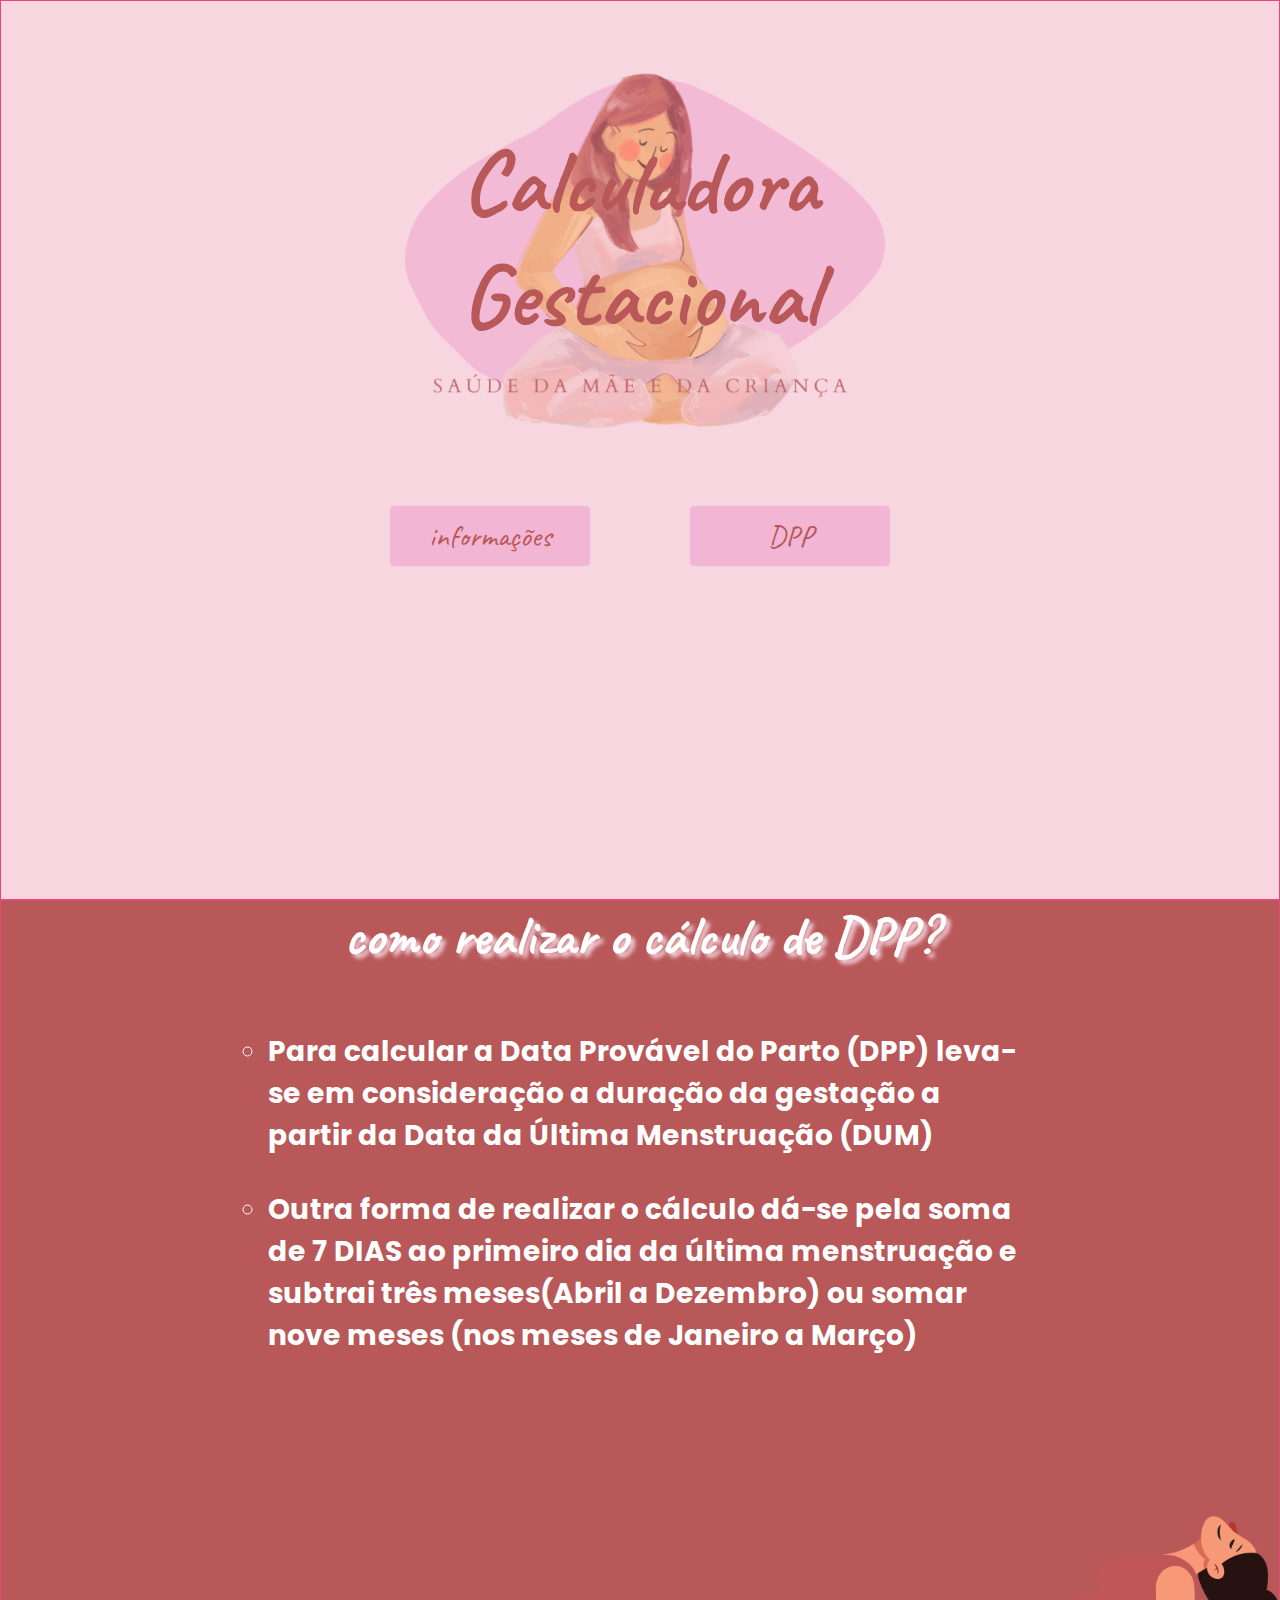
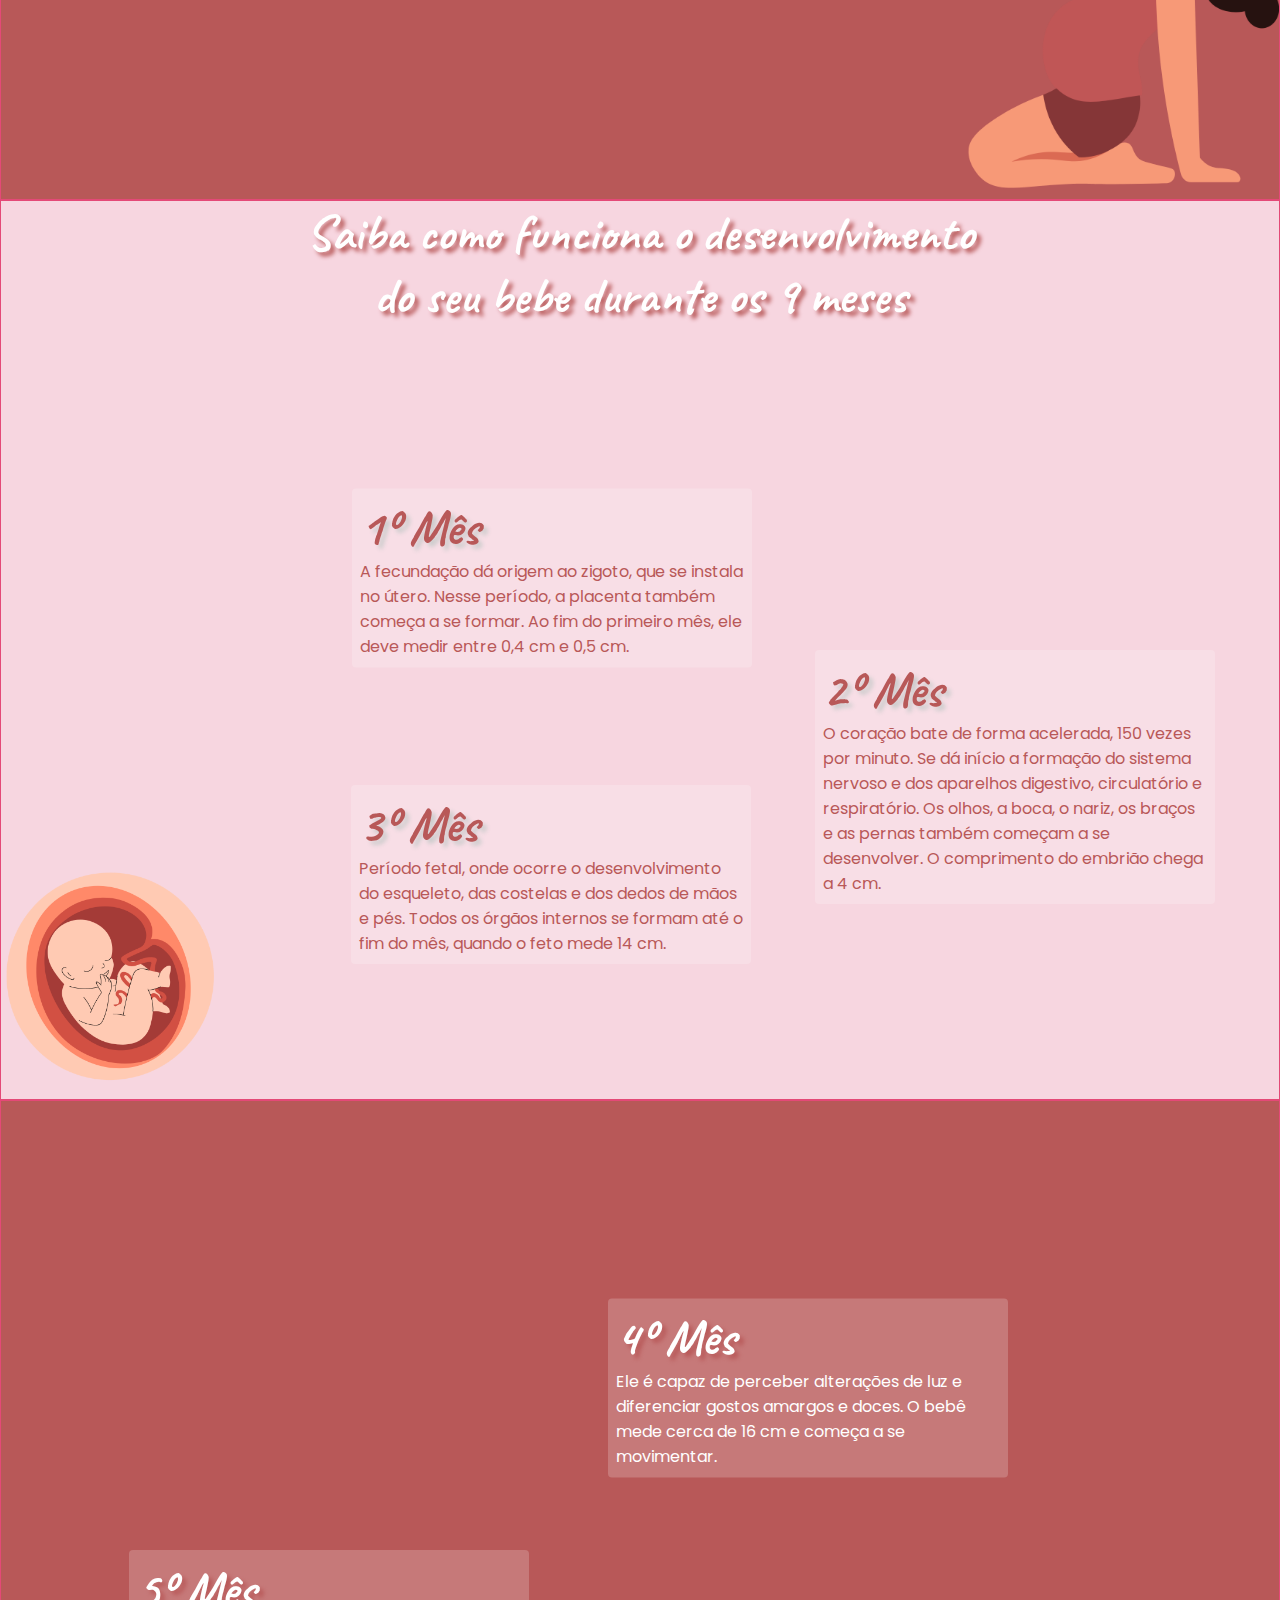
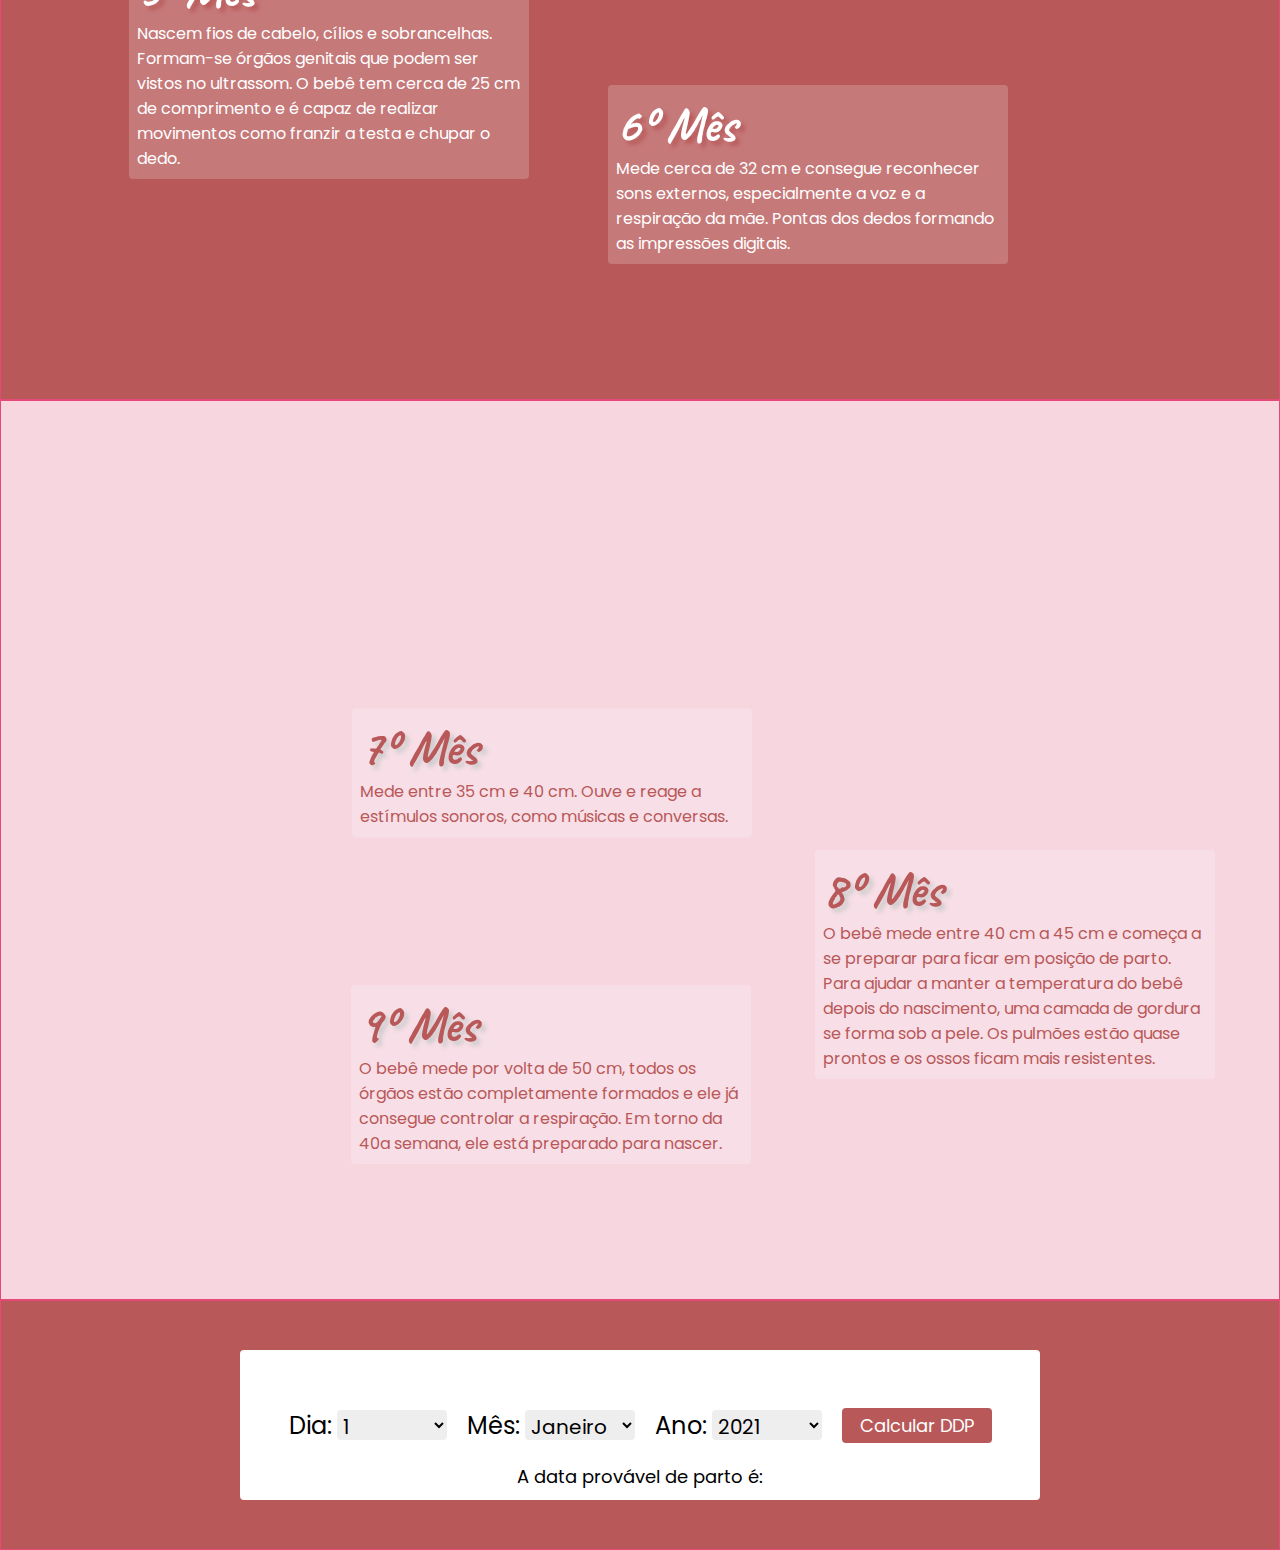
<file: index.html>
<!DOCTYPE html>
<html lang="en">
<head>
    <meta charset="UTF-8">
    <meta http-equiv="X-UA-Compatible" content="IE=edge">
    <meta name="viewport" content="width=device-width, initial-scale=1.0">
    <title>Idade gestacional</title>
    <link rel="stylesheet" href="style.css">
</head>
<body>
    <section class="principal">
        <div class="containerImg">
            <img src="img/gestante_mobile.png" alt="principal">
            <h2>calculadora gestacional</h2>
        </div>
        <div class="containerButtons">
            <a href="#secondary">informações</a>
            <a href="#dpp">DPP</a>
        </div>
    </section>
    <section id="secondary" class="secondary">
        <h1>como realizar o cálculo de DPP?</h1>
            <div class="content">
                    <ul>
                    <li><p>Para calcular a Data Provável do Parto (DPP) leva-se em consideração a duração da gestação a partir da Data da Última Menstruação (DUM)</p></li>
                    <li><p>Outra forma de realizar o cálculo dá-se pela soma de 7 DIAS ao primeiro dia da última menstruação e subtrai três meses(Abril a Dezembro) ou somar nove meses (nos meses de Janeiro a Março)</p></li>
                    </ul>
            </div>
        <div class="rightGestant">
            <img src="img/gestante.png" alt="">
        </div>
    </section>
    <section class="dev_bebe">
        <h1>Saiba como funciona o desenvolvimento do seu bebe durante os 9 meses</h1>
        <div class="containerBebe">
            <img src="img/bebe.png" alt="">
        </div>
        <div class="areamonth1">
            <h1>1º Mês</h1>
            <p>A fecundação dá origem ao zigoto, que se instala no útero. Nesse período, a placenta também começa a se formar. Ao fim do primeiro mês, ele deve medir entre 0,4 cm e 0,5 cm.
            </p>
        </div>
        <div class="areamonth2">
            <h1>2º Mês</h1>
            <p>O coração bate de forma acelerada, 150 vezes por minuto. Se dá início a formação do sistema nervoso e dos aparelhos digestivo, circulatório e respiratório. Os olhos, a boca, o nariz, os braços e as pernas também começam a se desenvolver. O comprimento do embrião chega a 4 cm.
            </p>
        </div>
        <div class="areamonth3">
            <h1>3º Mês</h1>
            <p>Período fetal, onde ocorre o desenvolvimento do esqueleto, das costelas e dos dedos de mãos e pés. Todos os órgãos internos se formam até o fim do mês, quando o feto mede 14 cm.

            </p>
        </div>
    </section>
    <section class="dev_bebe secondary">
        <div class="areamonth4">
            <h1>4º Mês</h1>
            <p>Ele é capaz de perceber alterações de luz e diferenciar gostos amargos e doces. O bebê mede cerca de 16 cm e começa a se movimentar.
            </p>
        </div>
        <div class="areamonth5">
            <h1>5º Mês</h1>
            <p>Nascem fios de cabelo, cílios e sobrancelhas. Formam-se órgãos genitais que podem ser vistos no ultrassom. O bebê tem cerca de 25 cm de comprimento e é capaz de realizar movimentos como franzir a testa e chupar o dedo.
            </p>
        </div>
        <div class="areamonth6">
            <h1>6º Mês</h1>
            <p> Mede cerca de 32 cm e consegue reconhecer sons externos, especialmente a voz e a respiração da mãe. Pontas dos dedos formando as impressões digitais.

            </p>
        </div>
    </section>
    <section class="dev_bebe terciary">
        <div class="areamonth7">
            <h1>7º Mês</h1>
            <p>Mede entre 35 cm e 40 cm. Ouve e reage a estímulos sonoros, como músicas e conversas.

            </p>
        </div>
        <div class="areamonth8">
            <h1>8º Mês</h1>
            <p>O bebê mede entre 40 cm a 45 cm e começa a se preparar para ficar em posição de parto. Para ajudar a manter a temperatura do bebê depois do nascimento, uma camada de gordura se forma sob a pele. Os pulmões estão quase prontos e os ossos ficam mais resistentes.
            </p>
        </div>
        <div class="areamonth9">
            <h1>9º Mês</h1>
            <p>O bebê mede  por volta de 50 cm, todos os órgãos estão completamente formados e ele já consegue controlar a respiração. Em torno da 40a semana, ele está preparado para nascer.
            </p>
        </div>
    </section>
    <section class="dpp" id="dpp">
        <form>
          <label>Dia:</label>
          <select id="dia">
          </select>
          
          <label>Mês:</label>
          <select id="mes">
            <option value="1">Janeiro</option>
            <option value="2">Fevereiro</option>
            <option value="3">Março</option>
            <option value="4">Abril</option>
            <option value="5">Maio</option>
            <option value="6">Junho</option>
            <option value="7">Julho</option>
            <option value="8">Agosto</option>
            <option value="9">Setembro</option>
            <option value="10">Outubro</option>
            <option value="11">Novembro</option>
            <option value="12">Dezembro</option>
          </select>
          
          <label>Ano:</label>
          <select id="ano">
            <option value="2021">2021</option>
            <option value="2022">2022</option>
            <!-- Adicione todas as opções de anos aqui -->
            <option value="2023">2023</option>
          </select>
          
          <button type="button" onclick="calcularDDP()">Calcular DDP</button>
          <p>A data provável de parto é: <span id="ddp"></span></p>
        </form>
        <script src="script.js"></script>
    </section>
</html>
</file>
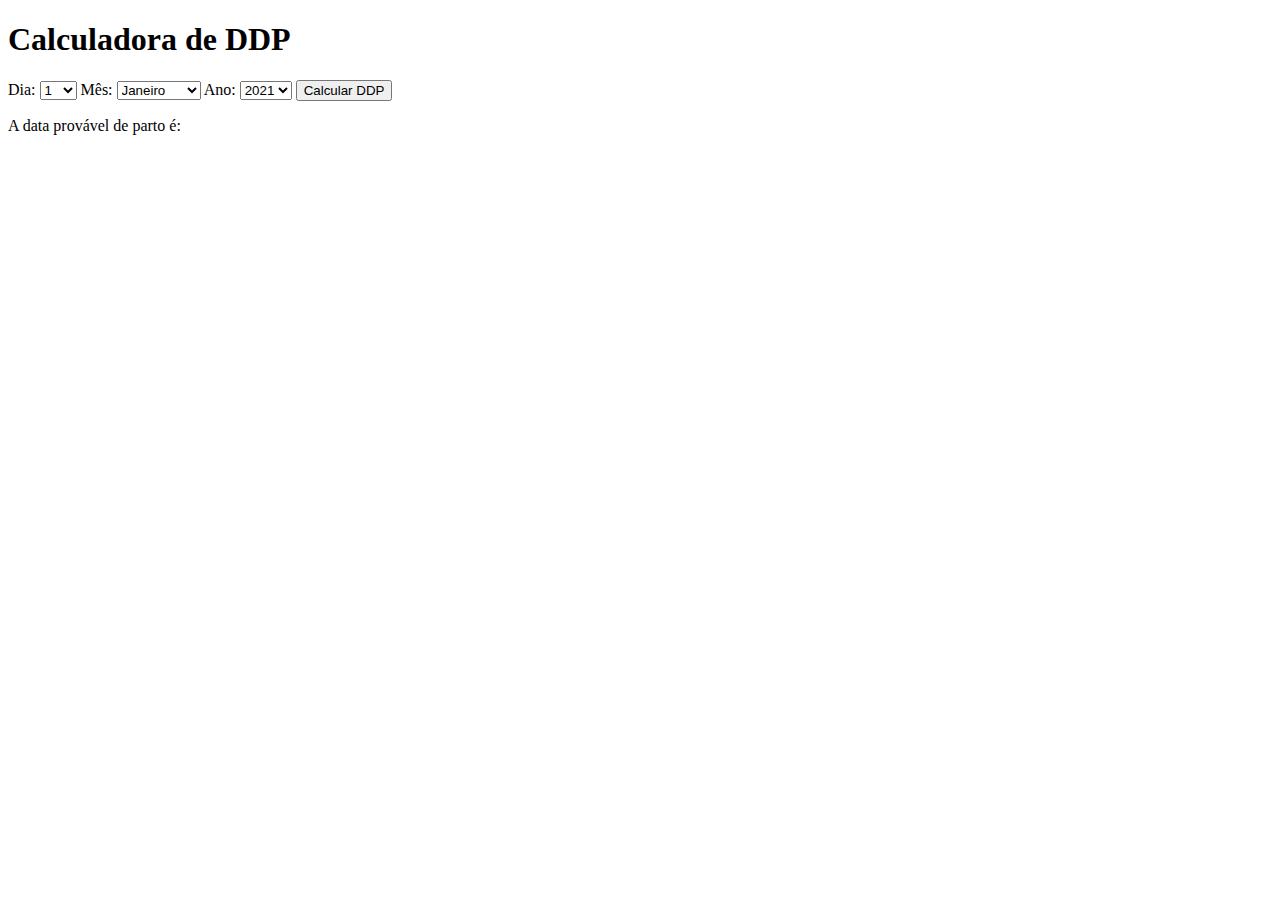
<file: dpp.html>
<!DOCTYPE html>
<html>
  <head>
    <meta charset="UTF-8">
    <title>Calculadora de DDP</title>
  </head>
  <body>
    <h1>Calculadora de DDP</h1>
    <form>
      <label>Dia:</label>
      <select id="dia">
        <option value="1">1</option>
        <option value="2">2</option>
        <!-- Adicione todas as opções de dias aqui -->
        <option value="31">31</option>
      </select>
      
      <label>Mês:</label>
      <select id="mes">
        <option value="1">Janeiro</option>
        <option value="2">Fevereiro</option>
        <!-- Adicione todas as opções de meses aqui -->
        <option value="12">Dezembro</option>
      </select>
      
      <label>Ano:</label>
      <select id="ano">
        <option value="2021">2021</option>
        <option value="2022">2022</option>
        <!-- Adicione todas as opções de anos aqui -->
        <option value="2023">2023</option>
      </select>
      
      <button type="button" onclick="calcularDDP()">Calcular DDP</button>
      <p>A data provável de parto é: <span id="ddp"></span></p>
    </form>
    <script src="script.js"></script>
  </body>
</html>
</file>
<file: style.css>
@import url('https://fonts.googleapis.com/css2?family=Caveat&display=swap');
@import url('https://fonts.googleapis.com/css2?family=Poppins:ital,wght@0,100;0,200;0,300;0,400;0,500;0,600;0,700;0,800;0,900;1,100;1,200;1,300;1,400;1,500;1,600;1,700;1,800;1,900&display=swap');

*{
    margin:0;
    padding: 0;
    box-sizing: border-box;
    font-family: 'Caveat',sans-serif;
}
html{
    scroll-behavior: smooth;
}::-webkit-scrollbar{
    background-color: #F2B5D4;
    width: 10px;
}
::-webkit-scrollbar-thumb{
    background-color: #e44977;
    border-radius: 4px;

}
.dev_bebe.secondary{
    background-color: #B85858;
}

section {
    width: 100%;
    height: 100vh;
    border: 1px solid #e44977;
}
.areamonth1{
    background-color: rgba(255,255,255,.2);
    padding: 8px;
    border-radius: 4px;
    width: 400px;
    max-width: 90%;
    position: absolute;
    top: 40%;
    left: 40%;
    transform: translate(-40%,-40%);
}
.areamonth1 h1{
    color: #B85858 !important;
    font-size: 55px;
    text-align: center;
    text-shadow: 4px 4px 4px #ccc !important;
}
.areamonth2 h1{
    color: #B85858 !important;
    font-size: 55px;
    text-align: center;
    text-shadow: 4px 4px 4px #ccc !important;
}
.areamonth3 h1{
    color: #B85858 !important;
    font-size: 55px;
    text-align: center;
    text-shadow: 4px 4px 4px #ccc !important;
}
.areamonth1 p{
    font-size: 1rem;
    color: #B85858;
}
.areamonth2{
    background-color: rgba(255,255,255,.2);
    padding: 8px;
    border-radius: 4px;
    width: 400px;
    max-width: 90%;
    position: absolute;
    right: 5%;
    top:50%;
}
.areamonth2 p{
    font-size: 1rem;
    color: #B85858;
}
.areamonth3{
    background-color: rgba(255,255,255,.2);
    padding: 8px;
    border-radius: 4px;
    width: 400px;
    max-width: 90%;
    position: absolute;
    top: 65%;
    left: 27.4%;
}
.areamonth3 p{
    font-size: 1rem;
    color: #B85858;
}
.areamonth4{
    background-color: rgba(255,255,255,.2);
    padding: 8px;
    border-radius: 4px;
    width: 400px;
    max-width: 90%;
    position: absolute;
    top: 30%;
    left: 60%;
    transform: translate(-40%,-40%);
}
.areamonth4 h1{
    color: #fff !important;
    font-size: 55px;
    text-align: center;
    text-shadow: 4px 4px 4px #B85858 !important;
}
.areamonth5 h1{
    color: #fff !important;
    font-size: 55px;
    text-align: center;
    text-shadow: 4px 4px 4px #B85858 !important;
}
.areamonth6 h1{
    color: #fff !important;
    font-size: 55px;
    text-align: center;
    text-shadow: 4px 4px 4px #B85858 !important;
}
.areamonth4 p{
    font-size: 1rem;
    color: #fff;
}
.areamonth5{
    background-color: rgba(255,255,255,.2);
    padding: 8px;
    border-radius: 4px;
    width: 400px;
    max-width: 90%;
    position: absolute;
    left: 10%;
    top:50%;
}
.areamonth5 p{
    font-size: 1rem;
    color: #fff;
}
.areamonth6{
    background-color: rgba(255,255,255,.2);
    padding: 8px;
    border-radius: 4px;
    width: 400px;
    max-width: 90%;
    position: absolute;
    top: 65%;
    left: 60%;
    transform: translateX(-40%);
}
.areamonth6 p{
    font-size: 1rem;
    color: #fff;
}
.areamonth7{
    background-color: rgba(255,255,255,.2);
    padding: 8px;
    border-radius: 4px;
    width: 400px;
    max-width: 90%;
    position: absolute;
    top: 40%;
    left: 40%;
    transform: translate(-40%,-40%);
}
.areamonth7 h1{
    color: #B85858 !important;
    font-size: 55px;
    text-align: center;
    text-shadow: 4px 4px 4px #ccc !important;
}
.areamonth8 h1{
    color: #B85858 !important;
    font-size: 55px;
    text-align: center;
    text-shadow: 4px 4px 4px #ccc !important;
}
.areamonth9 h1{
    color: #B85858 !important;
    font-size: 55px;
    text-align: center;
    text-shadow: 4px 4px 4px #ccc !important;
}
.areamonth7 p{
    font-size: 1rem;
    color: #B85858;
}
.areamonth8{
    background-color: rgba(255,255,255,.2);
    padding: 8px;
    border-radius: 4px;
    width: 400px;
    max-width: 90%;
    position: absolute;
    right: 5%;
    top:50%;
}
.areamonth8 p{
    font-size: 1rem;
    color: #B85858;
}
.areamonth9{
    background-color: rgba(255,255,255,.2);
    padding: 8px;
    border-radius: 4px;
    width: 400px;
    max-width: 90%;
    position: absolute;
    top: 65%;
    left: 27.4%;
}
.areamonth9 p{
    font-size: 1rem;
    color: #B85858;
}
.principal{

    background-color:#F7D6E0;
}
.secondary{
    background-color: #B85858;
    position: relative;
}
.dev_bebe{
    position: relative;
    background-color:#F7D6E0 ;
}
.Gestante{
    position: relative;
    background-color: #B85858;
}
.containerImg{
    width: 500px;
    height: auto;
    margin:0 auto;
    position: relative;
}
.containerImg img{
    width: 100%;
    opacity: 85%;
}
.containerImg h2{
position: absolute;
left: 50%;
top:45%;
transform: translate(-50%,-45%);
font-size: 90px;
color: #B85858;
text-transform: capitalize;
}
.containerButtons{
    display: flex;
    justify-content: space-around;
    align-items: center;
    width: 600px;
    height: 60px;
    margin: 0 auto;
    max-width: 90%;
}
.containerButtons a {
    background-color: #F2B5D4;
    width: 200px;
    font-size: 30px;
    display: flex;
    justify-content: center;
    align-items: center ;
    text-decoration: none;
    color: #B85858;
    height: 100%;
    border-radius: 4px;
    transition: .5s;
}
.containerButtons a:hover{
transform: scale(1.1);
background-color: #ffadd6;
}
.rightGestant{
width: 500px;
position: absolute;
right: 0;
bottom: 0;
max-width: 90%;
}
.rightGestant img{
    width: 100%;
}
.secondary h1{
    color: #fff;
    font-size: 55px;
    text-align: center;
    text-shadow: 4px 4px 4px #F7D6E0;
}
.containerBebe{
width: 400px;
position: absolute;
left: 5px;
bottom: 0 ;
}
.containerBebe img{
    width: 100%;
}
.dev_bebe h1{
    font-size: 50px;
    text-align: center;
    width: 700px;
    display: flex;
    margin: 0 auto;
    color: #fff;
    text-shadow: 4px 4px 4px #B85858;
}
.containerGestante{
    width: 600px;
    max-width: 90%;
    position: absolute;
    right: 5px;
    bottom: 5px;
}
.containerGestante img{
    width: 100%;
}
.Gestante h1{
    font-size: 50px;
    text-align: center;
    color: #fff;
    text-shadow: 4px 4px 4px #F2B5D4;
}
.content{
    max-width: 96%;
    width: 800px;
    margin: 40px auto;
    animation: opacity 1s ease;
}
.content ul{
    padding: 20px;
    display: flex;
    flex-direction: column;
    gap: 2rem;
    width: 100%;
    list-style: circle;
}
.dpp{
    height: 250px;
    display: flex;
    justify-content: center;
    align-items: center;
    background-color: #B85858;
}
.dpp form{
    max-width: 97%;
    background-color: #fff;
    border-radius: 4px;
    width: 800px;
    height: 150px;
    display: flex;
    justify-content: center;
    align-items: center;
    position: relative;
    /* gap: .5rem; */
}
.dpp form select {
    width: 110px;
    background-color: #eee;
    height: 30px;
    border-radius: 4px;
    border: 0;
    outline: none;
    font-family: 'Poppins',sans-serif;
    padding: 2px;
    font-size: 20px;
    margin:0 20px 0 5px;
}
.dpp form button{
    width: 150px;
    height: 35px;
    font-size: 18px;
    font-family: 'Poppins',sans-serif;
    background-color: #B85858;
    border: 0;
    border-radius: 4px;
    color: #fff;
    transition: .3s;
}
.dpp form button:hover{
    transform: scale(1.1);

}
.dpp form select option{
   width: 100%;
   font-family: 'Poppins',sans-serif;
}
.dpp form p{
    position: absolute;
    bottom: 10px;
    font-size: 18px;
}
.dpp form p span{
    font-family: 'Poppins',sans-serif;
}
.dpp form label{
    font-size: 24px;
    font-family: 'Poppins',sans-serif;
}
p{

    font-family: 'Poppins',sans-serif !important;
}
.content ul li {
    font-size: 28px;
    margin-left:8px ;
    color: #fff;
    font-weight: 700;
}
@keyframes opacity {
    from{
        opacity: 0%;
    }
    to{
        
        opacity: 100%;
    }
}
@media (max-width:320px){
    .principal{
        display: flex;
        flex-direction: column;
        width: 100%;
        height: 100vh;
    }
    .containerImg{
        width: 90%;
        margin: 0;
    }
    .containerImg h2{
        font-size: 60px !important;
    }
    .containerButtons{
        margin-top: 50px;
        width: 95%;
        height: 130px;
        flex-direction: column;
        gap: 1rem;
    }
    .containerImg img{
        width: 100%;
    }
    .containerImg h2{
        font-size: 90px;
    }   
    h1{
        font-size: 40px !important;
    }
    .dev_bebe h1{
    font-size: 40px;
    flex-wrap: wrap;
    width: 90%;
    }
    .content{
        margin: 6px auto;
    }
    .rightGestant{
        width: 200px;
    }
    .containerBebe{
        width: 200px;
    }
    .containerGestante{
        width: 200px;
    }
    .content ul li{
        font-size: 16px !important;
    }
    .containerBebe{
        width: 90%;
    }
}
@media (max-width:390px){
    .principal{
        display: flex;
        flex-direction: column;
        width: 100%;
        height: 100vh;
    }
    .containerImg{
        width: 95%;
        margin: 0;
    }
    .containerButtons{
        margin-top: 50px;
        width: 95%;
        height: 130px;
        flex-direction: column;
        gap: 1rem;
    }
    .containerImg img{
        width: 100%;
    }
    .containerImg h2{
        font-size: 90px;
    }   
    h1{
        font-size: 40px !important;
    }
    .dev_bebe h1{
    font-size: 40px;
    flex-wrap: wrap;
    width: 90%;
    }
    .content ul li{
        font-size: 20px;
    }
    .rightGestant{
        width: 300px;
    }
    .containerBebe{
        width: 90%;
    }
    .dpp{
        height: 250px;
        display: flex;
        justify-content: center;
        align-items: center;
        background-color: #F7D6E0;
    }
    .dpp form{
        background-color: #fff;
        border-radius: 4px;
        width: 800px;
        height: 180px;
        display: flex;
        justify-content: center;
        align-items: center;
        position: relative;
        flex-wrap: wrap;
        /* gap: .5rem; */
    }
    .dpp form select {
        width: 68px;
        background-color: #eee;
        height: 30px;
        border-radius: 4px;
        border: 0;
        outline: none;
        font-family: 'Poppins',sans-serif;
        padding: 2px;
        font-size: 18px;
        margin:0 10px 0 5px;
    }
    .dpp form button{
        width: 200px;
        margin-bottom: 15px;
        height: 45px;
        font-size: 20px;
        font-family: 'Poppins',sans-serif;
        background-color: #B85858;
        border: 0;
        border-radius: 4px;
        color: #fff;
        transition: .3s;
    }
    .dpp form button:hover{
        transform: scale(1.1);
    
    }
    .dpp form select option{
       width: 100%;
       font-family: 'Poppins',sans-serif;
    }
    .dpp form p{
        position: absolute;
        bottom: 10px;
        font-size: 18px;
    }
    .dpp form p span{
        font-family: 'Poppins',sans-serif;
    }
    .dpp form label{
        font-size: 18px;
        font-family: 'Poppins',sans-serif;
    }
}
@media (max-width:600px){
    .principal{
        display: flex;
        flex-direction: column;
        width: 100%;
        height: 100vh;
    }
    .containerImg{
        width: 95%;
        margin: 0;
    }
    .containerButtons{
        margin-top: 50px;
        width: 95%;
        height: 130px;
        flex-direction: column;
        gap: 1rem;
    }
    .containerImg img{
        width: 100%;
    }
    .containerImg h2{
        font-size: 80px;
    }   
    h1{
        font-size: 40px !important;
    }
    .dev_bebe h1{
    font-size: 35px !important;
    flex-wrap: wrap;
    width: 90%;
    }
    .content{
        margin:0 auto;
    }
    .content ul li{
        font-size: 18px;
    }
    .rightGestant{
        width: 300px;
    }
    .containerBebe{
        width: 90%;
        display: none;
    }
    .dev_bebe{
        display: flex;
        flex-direction: column;
        justify-content: center;
        align-items: center;
        gap: .7rem;
    }
    .dev_bebe.secondary{
        display: flex;
        flex-direction: column;
        justify-content: center;
        align-items: center;
        gap: .7rem;

    }
    .areamonth1{
        position: static;
        transform: translate(0,0);
        width: 100%;
    }
    .areamonth2{
        position: static;
        width: 100%;
    }
    .areamonth3{
        position: static;
        width: 100%;
    }
    .areamonth2 p{
        font-size: 14px;

    }
    .areamonth3 p{
        font-size: 14px;
    }
    .areamonth4{
        position: static;
        transform: translate(0,0);
        width: 100%;
    }
    .areamonth5{
        position: static;
        width: 100%;
    }
    .areamonth6{
        position: static;
        width: 100%;
        transform: translateX(0);
    }
    .areamonth5 p{
        font-size: 14px;

    }
    .areamonth6 p{
        font-size: 14px;
    }
    .areamonth7{
        position: static;
        transform: translate(0,0);
        width: 100%;
    }
    .areamonth8{
        position: static;
        width: 100%;
    }
    .areamonth9{
        position: static;
        width: 100%;
        transform: translateX(0);
    }
    .areamonth8 p{
        font-size: 14px;

    }
    .areamonth9 p{
        font-size: 14px;
    }
    .dpp{
        height: 250px;
        display: flex;
        justify-content: center;
        align-items: center;
        background-color: #B85858;
    }
    .dpp form{
        background-color: #fff;
        border-radius: 4px;
        width: 800px;
        height: 200px;
        display: flex;
        justify-content: center;
        align-items: center;
        position: relative;
        flex-wrap: wrap;
        /* gap: .5rem; */
    }
    .dpp form select {
        width: 68px;
        background-color: #eee;
        height: 30px;
        border-radius: 4px;
        border: 0;
        outline: none;
        font-family: 'Poppins',sans-serif;
        padding: 2px;
        font-size: 18px;
        margin:0 10px 0 5px;
    }
    .dpp form button{
        width: 200px;
        margin-bottom: 25px;
        height: 45px;
        font-size: 20px;
        font-family: 'Poppins',sans-serif;
        background-color: #B85858;
        border: 0;
        border-radius: 4px;
        color: #fff;
        transition: .3s;
    }
    .dpp form button:hover{
        transform: scale(1.1);
    
    }
    .dpp form select option{
       width: 100%;
       font-family: 'Poppins',sans-serif;
    }
    .dpp form p{
        position: absolute;
        bottom: 15px;
        font-size: 18px;
    }
    .dpp form p span{
        font-family: 'Poppins',sans-serif;
    }
    .dpp form label{
        font-size: 18px;
        font-family: 'Poppins',sans-serif;
    }
}
</file>
